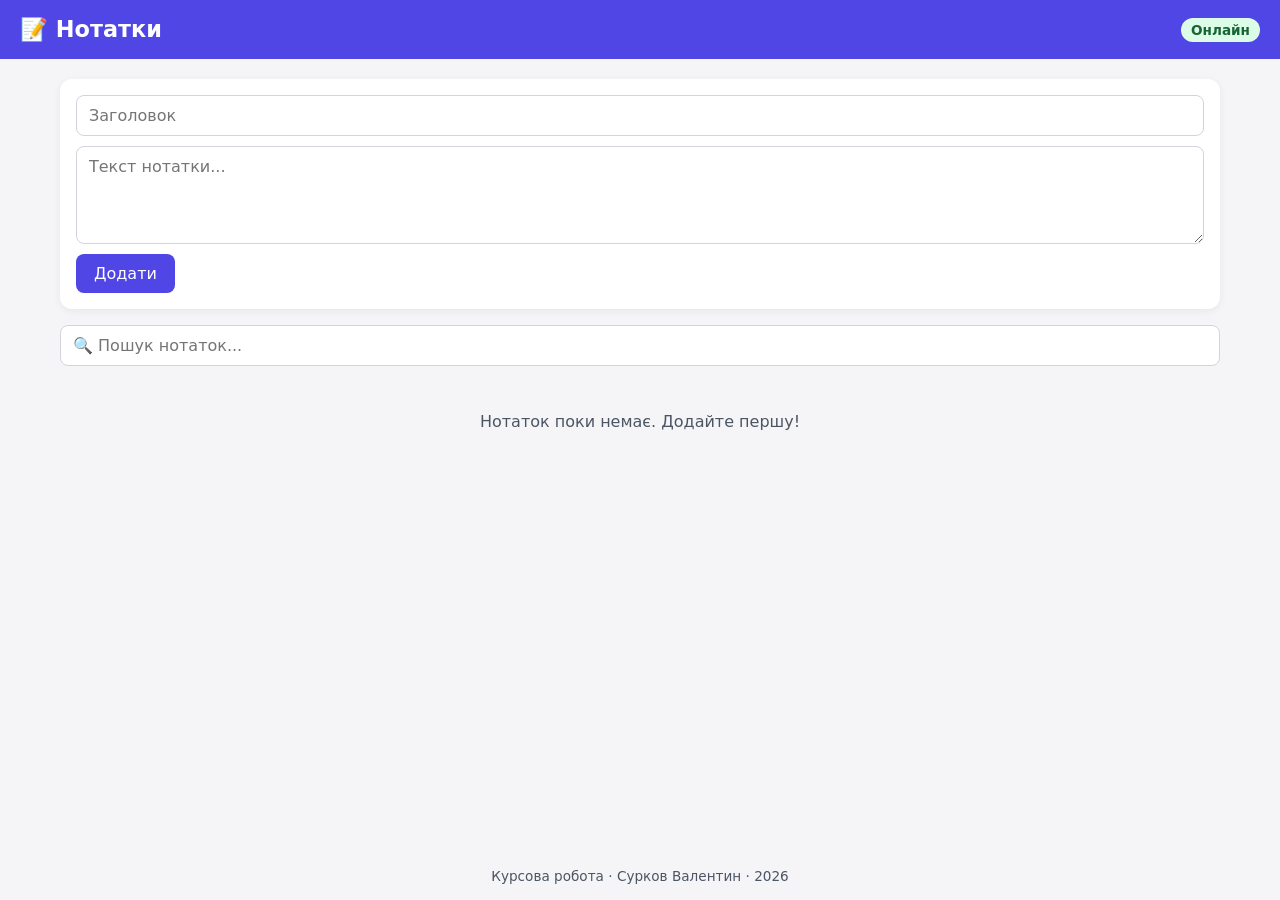
<file: index.html>
<!DOCTYPE html>
<html lang="uk">
<head>
  <meta charset="UTF-8">
  <meta name="viewport" content="width=device-width, initial-scale=1.0">
  <meta name="description" content="Нотатки — прогресивний веб-застосунок, що працює без інтернету">
  <meta name="theme-color" content="#4f46e5">
  <title>Нотатки — PWA</title>
  <link rel="manifest" href="manifest.json">
  <link rel="icon" href="icons/icon-192.png">
  <link rel="apple-touch-icon" href="icons/icon-192.png">
  <link rel="stylesheet" href="css/style.css">
</head>
<body>
  <header class="header">
    <h1 class="logo">📝 Нотатки</h1>
    <div class="header__right">
      <span id="status" class="status status--online">Онлайн</span>
      <button id="installBtn" class="btn btn--light" hidden>Встановити</button>
    </div>
  </header>

  <main class="container">
    <form id="noteForm" class="note-form">
      <label for="title" class="visually-hidden">Заголовок</label>
      <input id="title" type="text" placeholder="Заголовок" maxlength="80" required>
      <label for="text" class="visually-hidden">Текст нотатки</label>
      <textarea id="text" rows="4" placeholder="Текст нотатки..."></textarea>
      <div class="note-form__actions">
        <button type="submit" id="saveBtn" class="btn">Додати</button>
        <button type="button" id="cancelBtn" class="btn btn--ghost" hidden>Скасувати</button>
      </div>
    </form>

    <label for="search" class="visually-hidden">Пошук</label>
    <input id="search" class="search" type="search" placeholder="🔍 Пошук нотаток...">

    <p id="empty" class="empty">Нотаток поки немає. Додайте першу!</p>
    <ul id="notesList" class="notes"></ul>
  </main>

  <footer class="footer">
    <p>Курсова робота · Сурков Валентин · 2026</p>
  </footer>

  <script src="js/db.js"></script>
  <script src="js/app.js"></script>
</body>
</html>
</file>
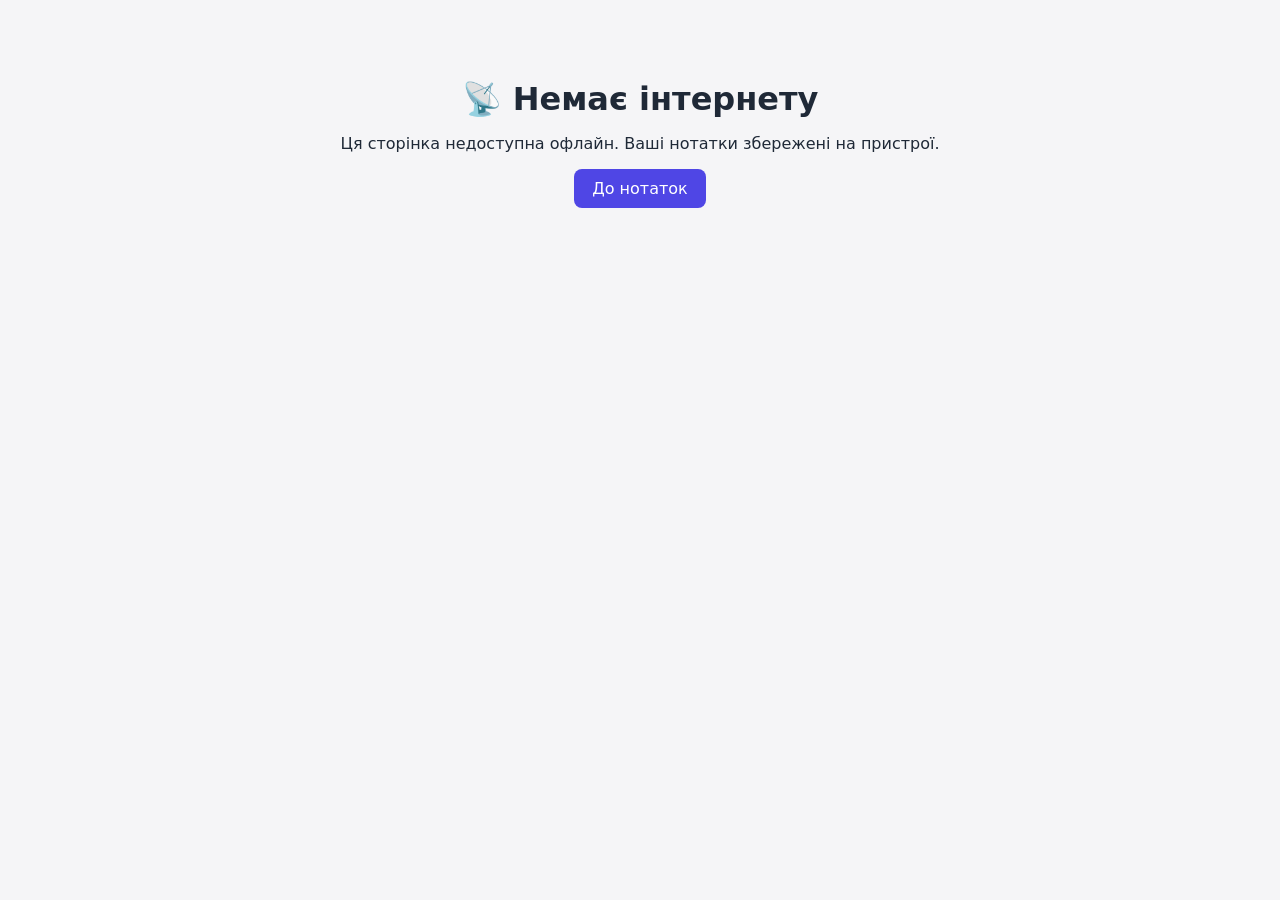
<file: offline.html>
<!DOCTYPE html>
<html lang="uk">
<head>
  <meta charset="UTF-8">
  <meta name="viewport" content="width=device-width, initial-scale=1.0">
  <title>Немає з'єднання</title>
  <link rel="stylesheet" href="css/style.css">
</head>
<body>
  <main class="container offline">
    <h1>📡 Немає інтернету</h1>
    <p>Ця сторінка недоступна офлайн. Ваші нотатки збережені на пристрої.</p>
    <a href="./" class="btn">До нотаток</a>
  </main>
</body>
</html>
</file>
<file: css/style.css>
:root {
  --primary: #4f46e5;
  --primary-dark: #4338ca;
  --danger: #dc2626;
  --bg: #f5f5f7;
  --card: #ffffff;
  --text: #1f2937;
  --muted: #4b5563;
  --radius: 12px;
}

* { box-sizing: border-box; margin: 0; padding: 0; }

/* Атрибут hidden має завжди ховати елемент (навіть якщо в класу є display) */
[hidden] { display: none !important; }

body {
  font-family: system-ui, -apple-system, "Segoe UI", Roboto, sans-serif;
  background: var(--bg);
  color: var(--text);
  min-height: 100vh;
  display: flex;
  flex-direction: column;
}

.visually-hidden {
  position: absolute; width: 1px; height: 1px;
  overflow: hidden; clip: rect(0 0 0 0);
}

/* Шапка */
.header {
  background: var(--primary);
  color: #fff;
  padding: 16px 20px;
  display: flex;
  justify-content: space-between;
  align-items: center;
  gap: 12px;
}
.logo { font-size: 1.4rem; }
.header__right { display: flex; gap: 10px; align-items: center; }

.status { font-size: .85rem; padding: 4px 10px; border-radius: 20px; font-weight: 600; }
.status--online { background: #dcfce7; color: #166534; }
.status--offline { background: #fee2e2; color: #991b1b; }

/* Основний блок */
.container { width: 100%; max-width: 900px; margin: 0 auto; padding: 20px; flex: 1; }

.note-form {
  background: var(--card);
  padding: 16px;
  border-radius: var(--radius);
  box-shadow: 0 2px 8px rgba(0,0,0,.06);
  display: flex;
  flex-direction: column;
  gap: 10px;
  margin-bottom: 16px;
}
input, textarea {
  font: inherit;
  padding: 10px 12px;
  border: 1px solid #d1d5db;
  border-radius: 8px;
  width: 100%;
}
input:focus, textarea:focus, .btn:focus-visible {
  outline: 3px solid #a5b4fc;
  outline-offset: 1px;
}
textarea { resize: vertical; }
.note-form__actions { display: flex; gap: 8px; }

.search { margin-bottom: 16px; }

/* Кнопки */
.btn {
  font: inherit;
  background: var(--primary);
  color: #fff;
  border: none;
  padding: 10px 18px;
  border-radius: 8px;
  cursor: pointer;
  text-decoration: none;
  display: inline-block;
}
.btn:hover { background: var(--primary-dark); }
.btn--ghost { background: transparent; color: var(--primary); border: 1px solid var(--primary); }
.btn--ghost:hover { background: #eef2ff; }
.btn--light { background: #fff; color: var(--primary); }
.btn--light:hover { background: #eef2ff; }
.btn--small { padding: 6px 12px; font-size: .85rem; }
.btn--danger { background: var(--danger); }
.btn--danger:hover { background: #b91c1c; }

/* Список нотаток — адаптивна сітка */
.notes {
  list-style: none;
  display: grid;
  grid-template-columns: 1fr;
  gap: 14px;
}
.note {
  background: var(--card);
  padding: 16px;
  border-radius: var(--radius);
  box-shadow: 0 2px 8px rgba(0,0,0,.06);
  display: flex;
  flex-direction: column;
  gap: 8px;
  word-break: break-word;
}
.note h3 { font-size: 1.1rem; }
.note p { white-space: pre-wrap; color: var(--muted); }
.note time { font-size: .8rem; color: var(--muted); }
.note__actions { display: flex; gap: 8px; margin-top: auto; }

.empty { text-align: center; color: var(--muted); padding: 30px 0; }

.footer { text-align: center; padding: 16px; color: var(--muted); font-size: .85rem; }

.offline { text-align: center; padding-top: 80px; display: flex; flex-direction: column; gap: 16px; align-items: center; }

/* Планшет */
@media (min-width: 768px) {
  .notes { grid-template-columns: repeat(2, 1fr); }
}
/* Десктоп */
@media (min-width: 1280px) {
  .container { max-width: 1200px; }
  .notes { grid-template-columns: repeat(3, 1fr); }
}

/* Мобільний (до 767px) — як у макеті Figma */
@media (max-width: 767px) {
  /* кнопка «Додати» на всю ширину форми */
  .note-form__actions .btn { flex: 1; }

  /* якщо є кнопка «Встановити» — переносимо статус і кнопку на другий рядок */
  .header:has(#installBtn:not([hidden])) { flex-wrap: wrap; }
  .header:has(#installBtn:not([hidden])) .header__right {
    width: 100%;
    justify-content: space-between;
  }
}
</file>
